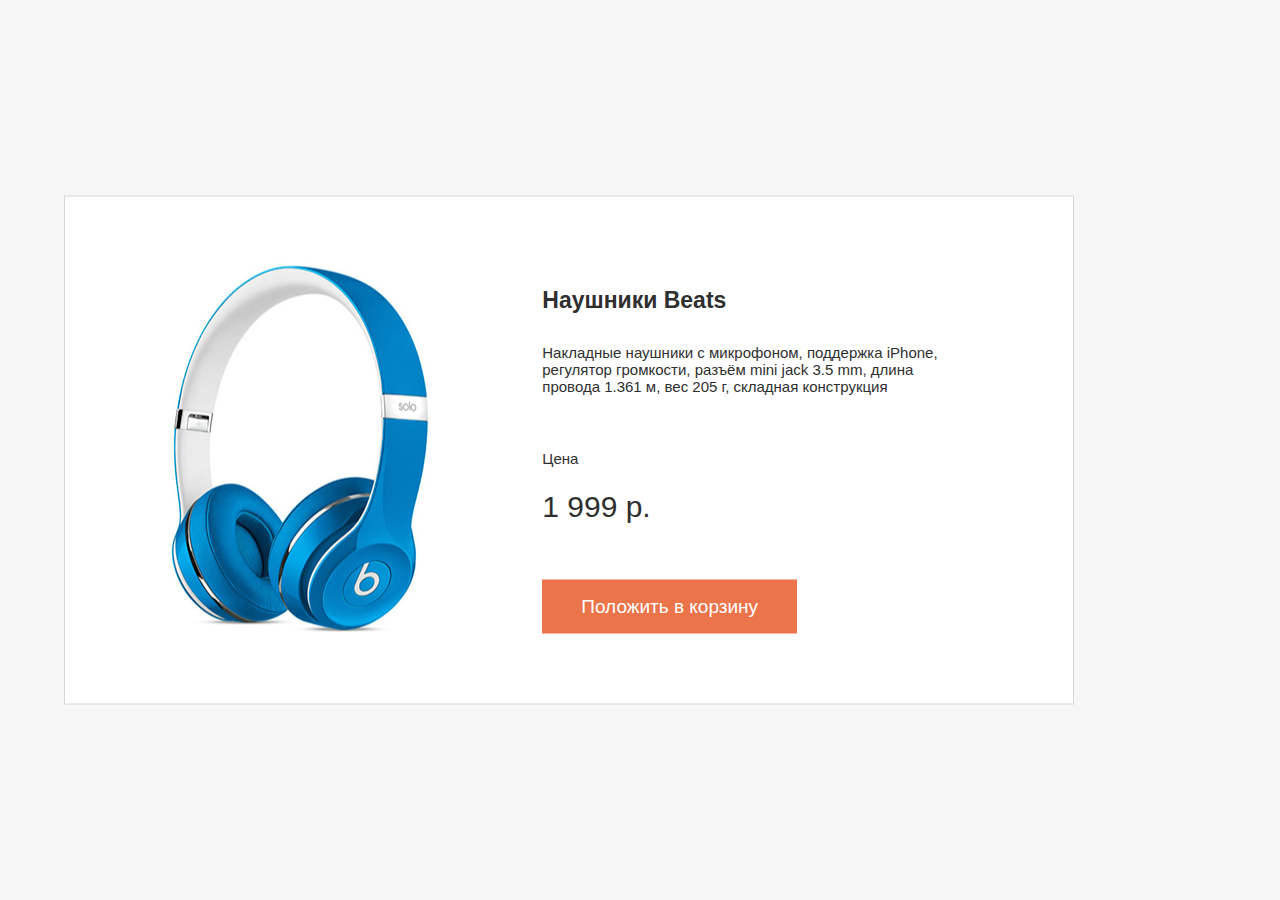
<file: lesson-6/index.html>
<!DOCTYPE html>
<html lang="ru">

<head>
  <meta charset="UTF-8">
  <meta name="viewport" content="width=device-width, initial-scale=1.0">
  <meta http-equiv="X-UA-Compatible" content="ie=edge">
  <link rel="stylesheet" href="src/css/style.css">
  <title>lesson-6</title>
</head>

<body>

  <div class="card-box">
    <div class="card-image inline-block">
      <img src="src/img/headphone.png" alt="" class="image">
    </div>
    <div class="card-content inline-block">
      <h2 class="card-title">Наушники Beats</h2>
      <p class="card-text">Накладные наушники с микрофоном, поддержка iPhone, регулятор громкости, разъём mini jack 3.5
        mm, длина провода 1.361 м, вес 205 г, складная конструкция</p>
      <span class="price-title">Цена</span>
      <span class="price">1 999 р.</span>
      <button class="button">Положить в корзину</button>
    </div>
  </div>

</body>

</html>
</file>
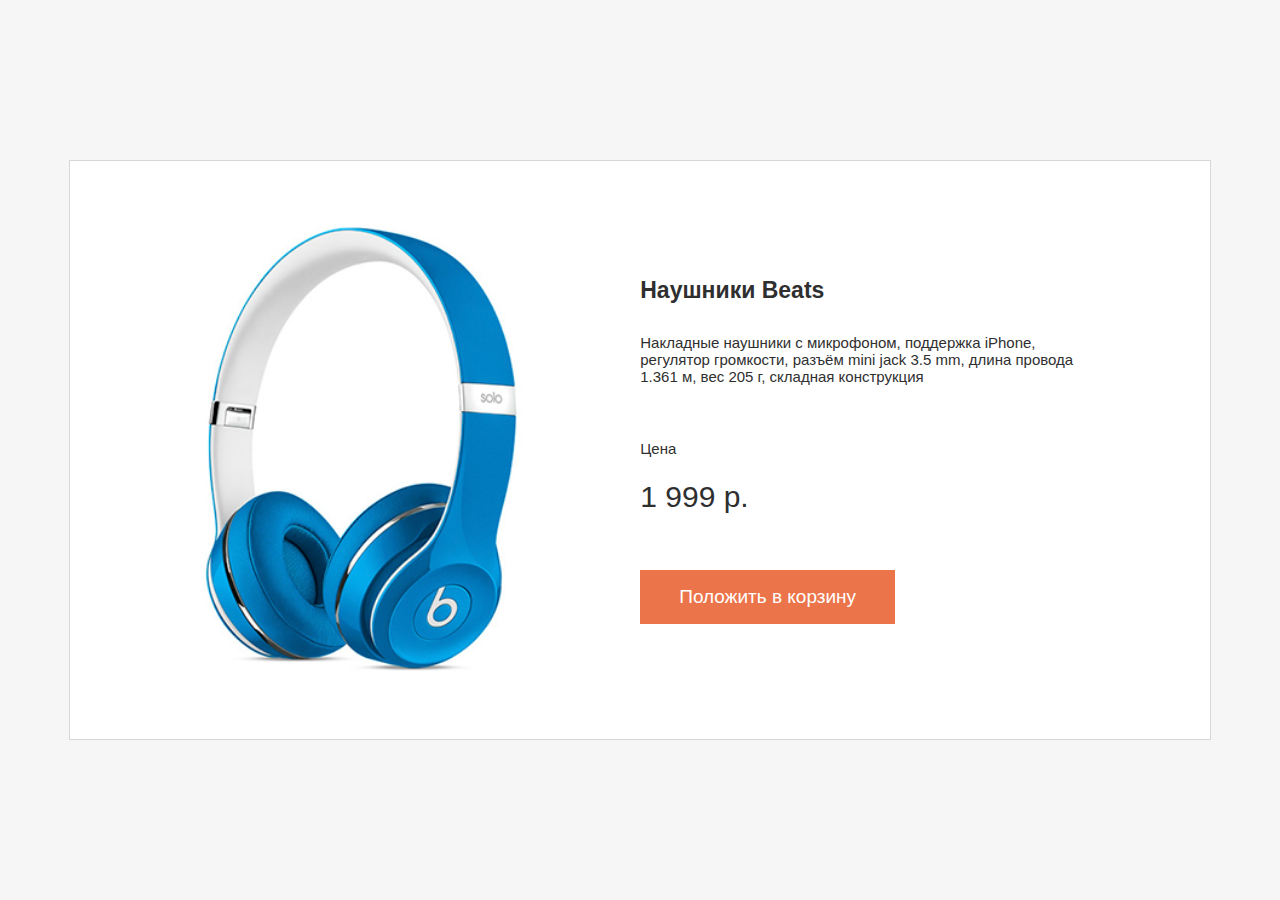
<file: lesson-12-additional-task/src/index.html>
<!DOCTYPE html>
<html lang="ru">

<head>
  <meta charset="UTF-8">
  <meta name="viewport" content="width=device-width, initial-scale=1.0">
  <meta http-equiv="X-UA-Compatible" content="ie=edge">
  <link rel="stylesheet" href="css/style.css">
  <title>Lesson-12-additional-task</title>
</head>

<body>
  <div class="card-box">
    <div class="card-image card__block">
      <img src="../src/img/headphone.png" alt="Наушники Beats" class="image">
    </div>
    <div class="card-content card__block">
      <h2 class="card-title">Наушники Beats</h2>
      <p class="card-text">Накладные наушники с микрофоном, поддержка iPhone, регулятор громкости, разъём mini jack 3.5
        mm, длина провода 1.361 м, вес 205 г, складная конструкция</p>
      <span class="price-title">Цена</span>
      <span class="price">1 999 р.</span>
      <button class="button">Положить в корзину</button>
    </div>
  </div>
</body>

</html>
</file>
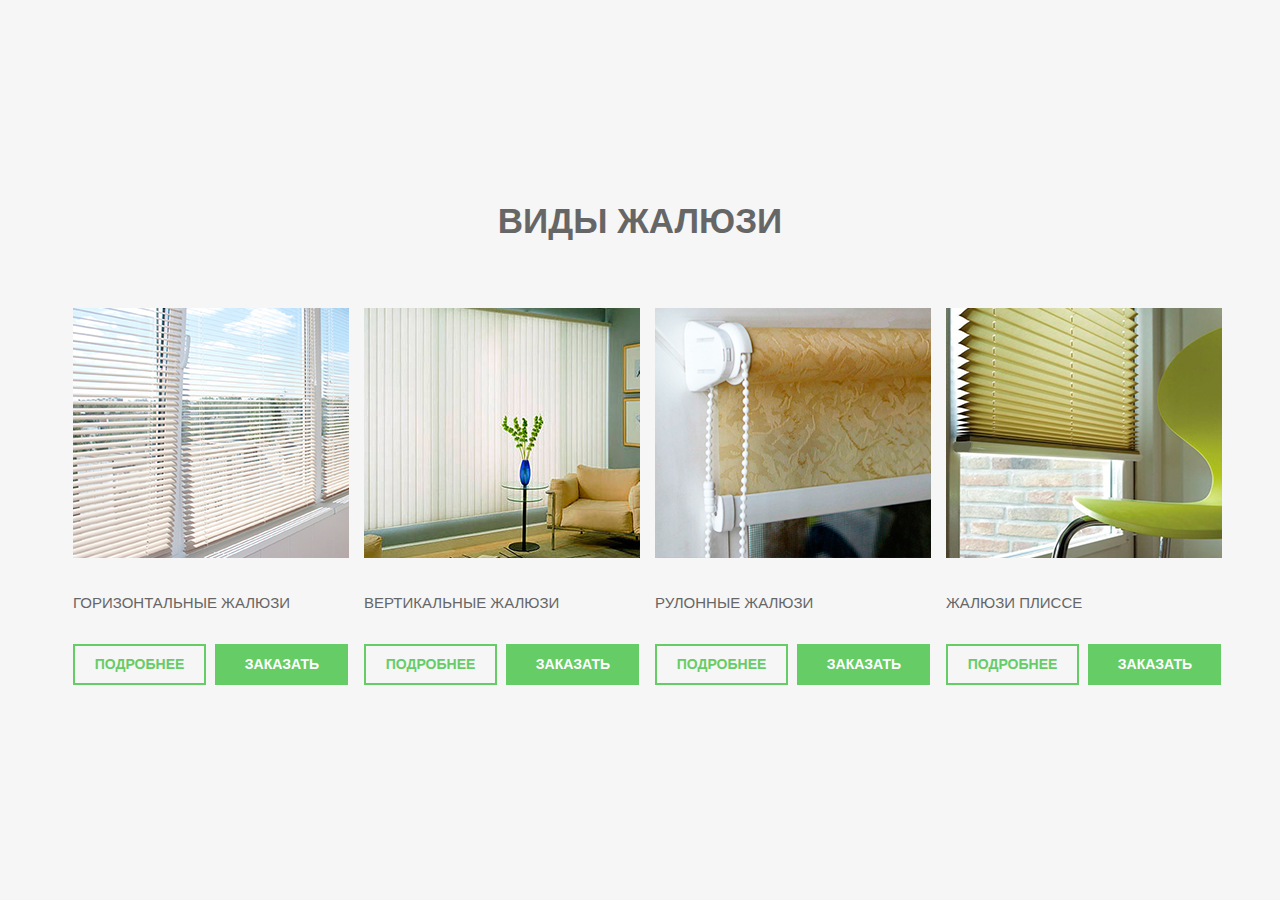
<file: lesson-14-BEM1.0/src/index.html>
<!DOCTYPE html>
<html lang="ru">

<head>
  <meta charset="UTF-8">
  <meta name="viewport" content="width=device-width, initial-scale=1.0">
  <meta http-equiv="X-UA-Compatible" content="ie=edge">
  <link rel="stylesheet" href="../src/css/style.css">
  <title>Виды жалюзи</title>
</head>

<body>
  <section class="blouses">
    <div class="container">
      <h1 class="blouses_title">Виды жалюзи</h1>
      <div class="blouses-block">
        <div class="blouses-block__card">
          <div class="blouses-card__image">
            <img src="../src/img/image-1.png" alt="">
          </div>
          <h3 class="blouses-card__title">Горизонтальные жалюзи</h3>
          <div class="blouses-button">
            <button class="blouses-button__btn blouses-button__light ">подробнее</button>
            <button class="blouses-button__btn blouses-button__pimary">заказать</button>
          </div>
        </div>
        <div class="blouses-block__card">
          <div class="blouses-card__image">
            <img src="../src/img/image-2.png" alt="">
          </div>
          <h3 class="blouses-card__title">вертикальные жалюзи</h3>
          <div class="blouses-button">
            <button class="blouses-button__btn blouses-button__light ">подробнее</button>
            <button class="blouses-button__btn blouses-button__pimary">заказать</button>
          </div>
        </div>
        <div class="blouses-block__card">
          <div class="blouses-card__image">
            <img src="../src/img/image-3.png" alt="">
          </div>
          <h3 class="blouses-card__title">рулонные жалюзи</h3>
          <div class="blouses-button">
            <button class="blouses-button__btn blouses-button__light ">подробнее</button>
            <button class="blouses-button__btn blouses-button__pimary">заказать</button>
          </div>
        </div>
        <div class="blouses-block__card">
          <div class="blouses-card__image">
            <img src="../src/img/image-4.png" alt="">
          </div>
          <h3 class="blouses-card__title">жалюзи плиссе</h3>
          <div class="blouses-button">
            <button class="blouses-button__btn blouses-button__light ">подробнее</button>
            <button class="blouses-button__btn blouses-button__pimary">заказать</button>
          </div>
        </div>
      </div>
    </div>
  </section>
</body>

</html>
</file>
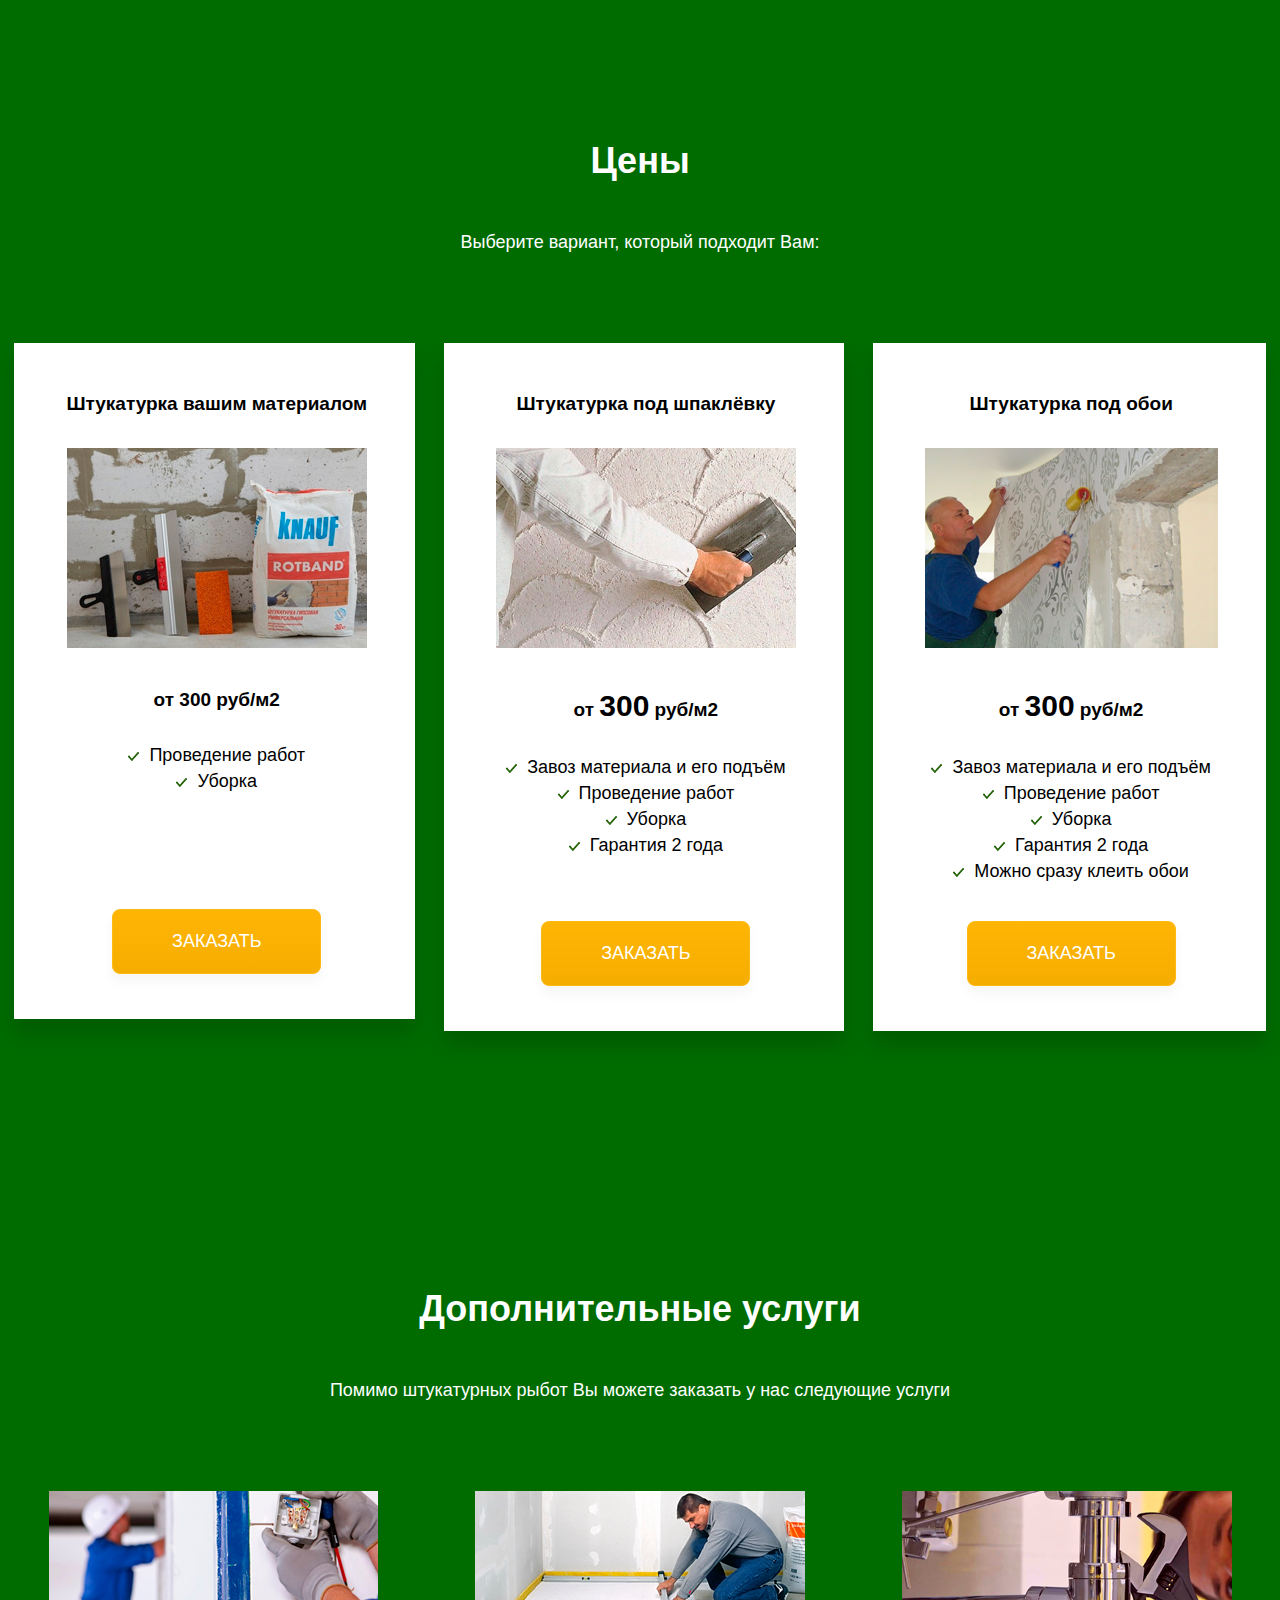
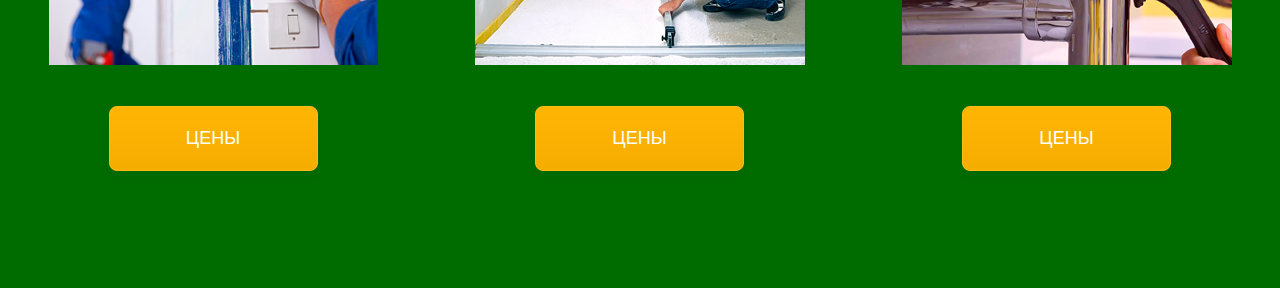
<file: lesson-14-BEM1.1/src/index.html>
<!DOCTYPE html>
<html lang="ru">

<head>
  <meta charset="UTF-8">
  <meta name="viewport" content="width=device-width, initial-scale=1.0">
  <meta http-equiv="X-UA-Compatible" content="ie=edge">
  <link rel="stylesheet" href="css/style.css">
  <title>Lesson-14-BEM1.1</title>
</head>

<body>
  <section class="section work">
    <div class="container">
      <h2 class="section-heading">
        <span class="section-heading__subtitle">Цены</span>
        <span class="section-heading__title">Выберите вариант, который подходит Вам:</span>
      </h2>
      <div class="work-card">
        <div class="work-block work-block__padding">
          <div class="work-block__title">Штукатурка вашим материалом</div>
          <div class="work-block__image">
            <img src="../src/img/1.png" alt="">
          </div>
          <sapn class="work-block__price">от <span class="card-block__big">300</span> руб/м2</sapn>
          <ul class="work-list">
            <li class="work-list__item">
              <div class="work-list__text">
                <img class="work-list__image" src="../src/img/checked.png" alt="">
                Проведение работ
              </div>
            </li>
            <li class="work-list__item">
              <div class="work-list__text">
                <img class="work-list__image" src="../src/img/checked.png" alt="">
                Уборка
              </div>
            </li>
          </ul>
          <button class="work-block__button work-block__button_l">Заказать</button>
        </div>
        <div class="work-block work-block__padding">
          <div class="work-block__title">Штукатурка под шпаклёвку</div>
          <div class="work-block__image">
            <img src="../src/img/2.png" alt="">
          </div>
          <sapn class="work-block__price">от <span class="work-block__big">300</span> руб/м2</sapn>
          <ul class="work-list">
            <li class="work-list__item">
              <div class="work-list__text">
                <img class="work-list__image" src="../src/img/checked.png" alt="">
                Завоз материала и его подъём
              </div>
            </li>
            <li class="work-list__item">
              <div class="work-list__text">
                <img class="work-list__image" src="../src/img/checked.png" alt="">
                Проведение работ
              </div>
            </li>
            <li class="work-list__item">
              <div class="work-list__text">
                <img class="work-list__image" src="../src/img/checked.png" alt="">
                Уборка
              </div>
            </li>
            <li class="work-list__item">
              <div class="work-list__text">
                <img class="work-list__image" src="../src/img/checked.png" alt="">
                Гарантия 2 года
              </div>
            </li>
          </ul>
          <button class="work-block__button work-block__button_m">Заказать</button>
        </div>
        <div class="work-block work-block__padding">
          <div class="work-block__title">Штукатурка под обои</div>
          <div class="work-block__image">
            <img src="../src/img/3.png" alt="">
          </div>
          <sapn class="work-block__price">от <span class="work-block__big">300</span> руб/м2</sapn>
          <ul class="work-list">
            <li class="work-list__item">
              <div class="work-list__text">
                <img class="work-list__image" src="../src/img/checked.png" alt="">
                Завоз материала и его подъём
              </div>
            </li>
            <li class="work-list__item">
              <div class="work-list__text">
                <img class="work-list__image" src="../src/img/checked.png" alt="">
                Проведение работ
              </div>
            </li>
            <li class="work-list__item">
              <div class="work-list__text">
                <img class="work-list__image" src="../src/img/checked.png" alt="">
                Уборка
              </div>
            </li>
            <li class="work-list__item">
              <div class="work-list__text">
                <img class="work-list__image" src="../src/img/checked.png" alt="">
                Гарантия 2 года
              </div>
            </li>
            <li class="work-list__item">
              <div class="work-list__text">
                <img class="work-list__image" src="../src/img/checked.png" alt="">
                Можно сразу клеить обои
              </div>
            </li>
          </ul>
          <button class="work-block__button work-block__button_s">Заказать</button>
        </div>
      </div>
    </div>
  </section>

  <section class="section work">
    <div class="container">
      <h2 class="section-heading">
        <span class="section-heading__subtitle">Дополнительные услуги</span>
        <span class="section-heading__title">Помимо штукатурных рыбот Вы можете заказать у нас следующие услуги</span>
      </h2>

      <div class="work-card work-image">

        <div class="work-block work-image__item">
          <div class="work-block__image">
            <img src="../src/img/w1.png" alt="">
          </div>
          <button class="work-block__button">цены</button>
        </div>

        <div class="work-block work-image__item">

          <div class="work-block__image work-image__item">
            <img src="../src/img/w2.png" alt="">
          </div>
          <button class="work-block__button">цены</button>
        </div>

        <div class="work-block work-image__item">

          <div class="work-block__image">
            <img src="../src/img/w3.png" alt="">
          </div>

          <button class="work-block__button">цены</button>
        </div>
      </div>
    </div>
  </section>

</body>

</html>
</file>
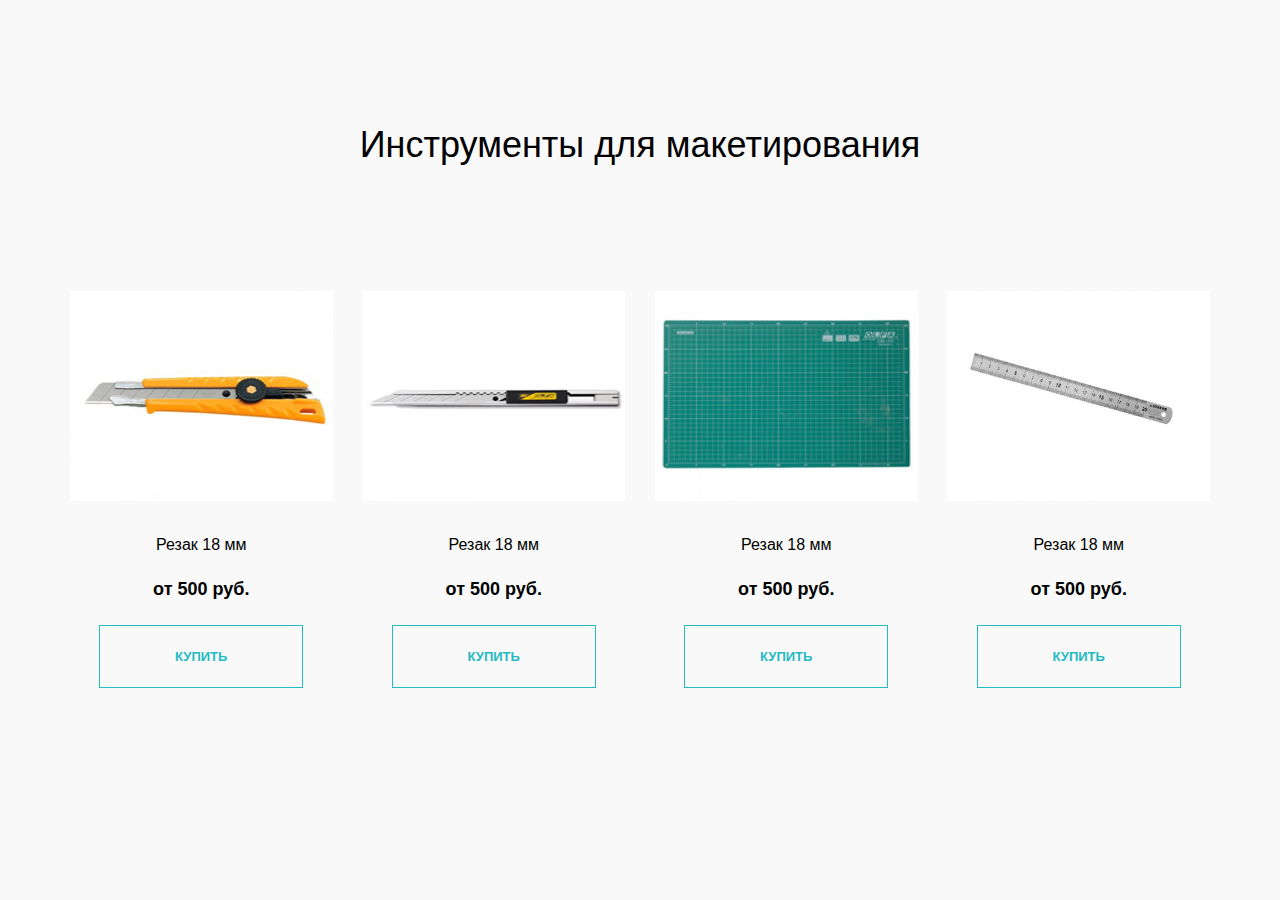
<file: lesson-7/src/index.html>
<!DOCTYPE html>
<html lang="ru">

<head>
  <meta charset="UTF-8">
  <meta name="viewport" content="width=device-width, initial-scale=1.0">
  <meta http-equiv="X-UA-Compatible" content="ie=edge">
  <link rel="stylesheet" href="css/style.css">
  <title>lesson-7</title>
</head>

<body>

  <div class="section">
    <div class="container">
      <h1 class="section-title">Инструменты для макетирования</h1>
      <div class="wrap-tools">
        <div class="tools-card">
          <div class="card-imaga">
            <img src="img/1.png" alt="" class="image">
          </div>
          <div class="card-content">
            <div class="card-title">Резак 18 мм</div>
            <div class="card-prise">от 500 руб.</div>
            <button class="button">купить</button>
          </div>
        </div>
        <div class="tools-card">
          <div class="card-imaga">
            <img src="img/2.png" alt="" class="image">
          </div>
          <div class="card-content">
            <div class="card-title">Резак 18 мм</div>
            <div class="card-prise">от 500 руб.</div>
            <button class="button">купить</button>
          </div>
        </div>
        <div class="tools-card">
          <div class="card-imaga">
            <img src="img/3.png" alt="" class="image">
          </div>
          <div class="card-content">
            <div class="card-title">Резак 18 мм</div>
            <div class="card-prise">от 500 руб.</div>
            <button class="button">купить</button>
          </div>
        </div>
        <div class="tools-card">
          <div class="card-imaga">
            <img src="img/4.png" alt="" class="image">
          </div>
          <div class="card-content">
            <div class="card-title">Резак 18 мм</div>
            <div   class="card-prise">от 500 руб.</div>
            <button class="button">купить</button>
          </div>
        </div>
      </div>
    </div>
  </div>

</body>

</html>
</file>
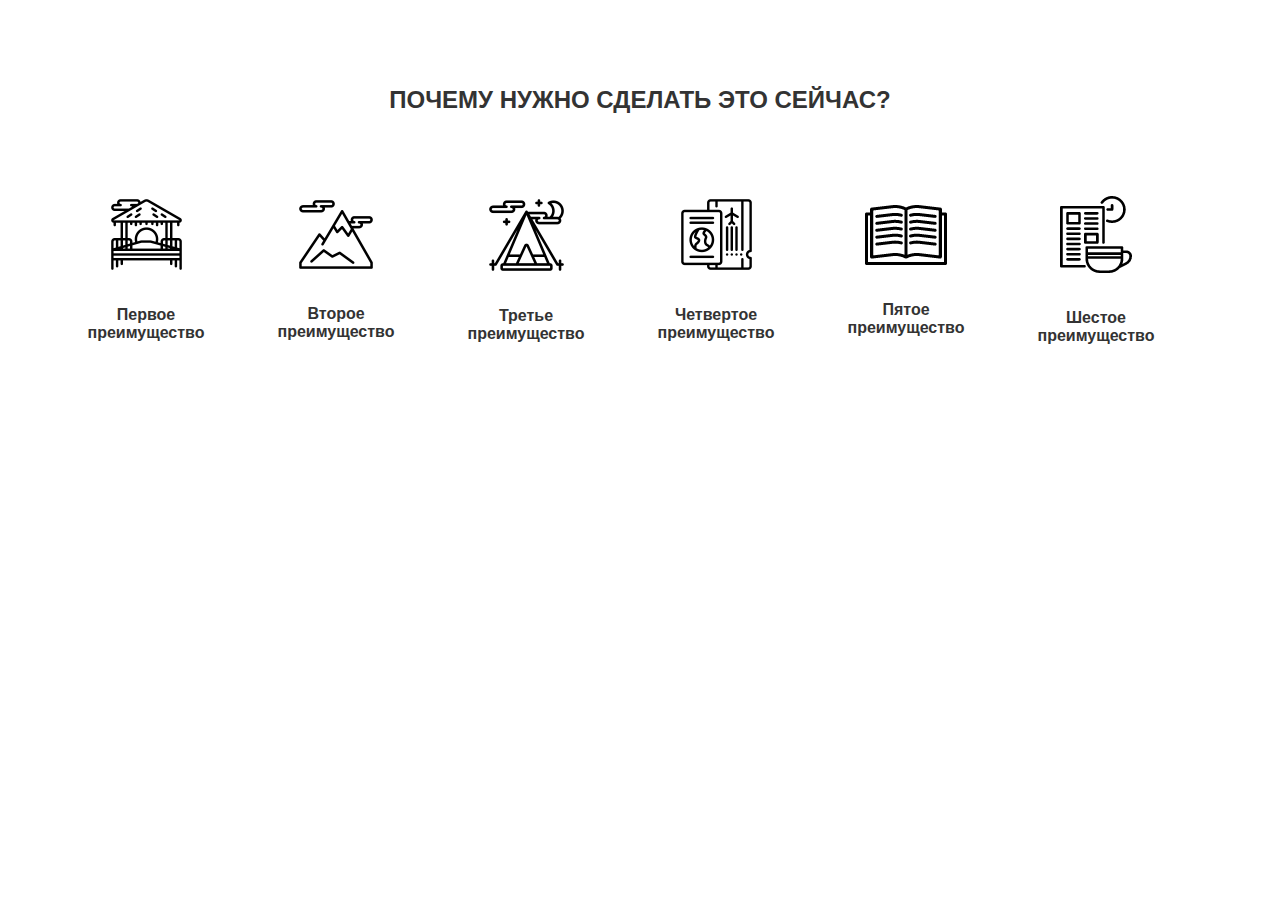
<file: lesson-9-bootstrap4/src/index.html>
<!doctype html>
<html lang="ru">

<head>
  <!-- Required meta tags -->
  <meta charset="utf-8">
  <meta name="viewport" content="width=device-width, initial-scale=1, shrink-to-fit=no">

  <!-- Bootstrap CSS -->
  <link rel="stylesheet" href="css/bootstrap-grid.min.css">

  <link rel="stylesheet" href="css/style.css">

  <title>lesson-9-bootstrap</title>
</head>

<body>
  <div class="container">
    <h1 class="title">Почему нужно сделать это сейчас?</h1>
    <div class="row d-flex justify-content-between align-items-center">
      <div class="col-12 col-md-6 col-lg-4 col-xl-2">
        <div class="content">
          <img src="img/header-img/1.png" alt="" class="image">
          <p class="content-text">Первое
            преимущество</p>
        </div>
      </div>
      <div class="col-12 col-md-6 col-lg-4 col-xl-2">
        <div class="content">
          <img src="img/header-img/2.png" alt="" class="image">
          <p class="content-text">Второе
            преимущество</p>
        </div>
      </div>
      <div class="col-12 col-md-6 col-lg-4 col-xl-2">
        <div class="content">
          <img src="img/header-img/3.png" alt="" class="image">
          <p class="content-text">Третье
            преимущество</p>
        </div>
      </div>
      <div class="col-12 col-md-6 col-lg-4 col-xl-2">
        <div class="content">
          <img src="img/header-img/4.png" alt="" class="image">
          <p class="content-text">Четвертое
            преимущество</p>
        </div>
      </div>
      <div class="col-12 col-md-6 col-lg-4 col-xl-2">
        <div class="content">
          <img src="img/header-img/5.png" alt="" class="image">
          <p class="content-text">Пятое
            преимущество</p>
        </div>
      </div>
      <div class="col-12 col-md-6 col-lg-4 col-xl-2">
        <div class="content">
          <img src="img/header-img/6.png" alt="" class="image">
          <p class="content-text">Шестое
            преимущество</p>
        </div>
      </div>
    </div>
  </div>
</body>

</html>
</file>
<file: lesson-6/src/css/style.css>
* {
  box-sizing: border-box;
}

body {
  margin: 0;
  font-family: sans-serif;
  background: #f6f6f6;
  color: #2f2f2f;
}

.card-box {
  position: absolute;
  top: 50%;
  left: 5%;
  max-width: 1010px;
  transform: translate(0, -50%);
  padding: 64px 93px 64px 48px;
  background: #ffffff;
  border: 1px solid #d7d7d7;
}

.inline-block {
  display: inline-block;
  vertical-align: middle;
  width: 49%;
}

.card-title {
  margin-bottom: 30px;
  font-weight: bold;
  font-size: 23px;
}

.card-text {
  margin-bottom: 55px;
  font-size: 15px;
  font-weight: 400;
}

.price-title {
  display: block;
  margin-bottom: 23px;
  font-size: 15px;
  font-weight: 400;
}

.price {
  display: block;
  margin-bottom: 56px;
  font-size: 30px;
  font-weight: 400;
}

.button {
  display: inline-block;
  padding: 16px 39px;
  font-size: 19px;
  font-weight: 400;
  border: none;
  background-color: #ec744a;
  color: #ffffff;
}
</file>
<file: lesson-12-additional-task/src/css/style.css>
body {
  display: -webkit-box;
  display: -ms-flexbox;
  display: flex;
  -webkit-box-pack: center;
      -ms-flex-pack: center;
          justify-content: center;
  -webkit-box-align: center;
      -ms-flex-align: center;
          align-items: center;
  margin: 0;
  padding: 0;
  height: 100vh;
  font-family: sans-serif;
  color: #2f2f2f;
  background: #f6f6f6;
}

.image {
  width: 100%;
}

.card-box {
  display: -webkit-box;
  display: -ms-flexbox;
  display: flex;
  -ms-flex-pack: distribute;
      justify-content: space-around;
  -webkit-box-align: center;
      -ms-flex-align: center;
          align-items: center;
  max-width: 1010px;
  padding: 60px 90px 60px 40px;
  border: 1px solid #d7d7d7;
  background-color: #ffffff;
}

.card-content {
  display: -webkit-box;
  display: -ms-flexbox;
  display: flex;
  -webkit-box-orient: vertical;
  -webkit-box-direction: normal;
      -ms-flex-direction: column;
          flex-direction: column;
  -webkit-box-pack: center;
      -ms-flex-pack: center;
          justify-content: center;
  -webkit-box-align: start;
      -ms-flex-align: start;
          align-items: flex-start;
}

.card-title {
  margin: 0;
  margin-bottom: 30px;
  font-size: 23px;
  font-weight: bold;
}

.card-text {
  margin: 0;
  margin-bottom: 55px;
  font-size: 15px;
  font-weight: 400;
}

.card__block {
  width: 45%;
}

.price {
  margin-bottom: 56px;
  font-size: 30px;
  font-weight: 400;
}

.price-title {
  margin-bottom: 23px;
  font-size: 15px;
  font-weight: 400;
}

.button {
  padding: 16px 39px;
  font-size: 19px;
  font-weight: 400;
  color: #ffffff;
  background-color: #ec744a;
  border-style: none;
}

@media (max-width: 720px) {
  .card-image {
    margin-bottom: 60px;
  }
  .card-box {
    -webkit-box-orient: vertical;
    -webkit-box-direction: normal;
        -ms-flex-direction: column;
            flex-direction: column;
    padding: 25px;
  }
  .card-content {
    width: 100%;
  }
}
/*# sourceMappingURL=style.css.map */
</file>
<file: lesson-14-BEM1.0/src/css/style.css>
*, *::after, *::before {
  -webkit-box-sizing: border-box;
          box-sizing: border-box;
  outline: none;
}

body {
  display: -webkit-box;
  display: -ms-flexbox;
  display: flex;
  -webkit-box-pack: center;
      -ms-flex-pack: center;
          justify-content: center;
  -webkit-box-align: center;
      -ms-flex-align: center;
          align-items: center;
  padding: 0;
  margin: 0;
  font-family: sans-serif;
  background: #f6f6f6;
  height: 100vh;
}

img {
  max-width: 100%;
}

.container {
  max-width: 1176px;
  margin: auto;
}

.blouses_title {
  text-align: center;
  margin-bottom: 75px;
  color: #666666;
  font-size: 35px;
  font-weight: 700;
  line-height: 25px;
  text-transform: uppercase;
}

.blouses-block {
  display: -webkit-box;
  display: -ms-flexbox;
  display: flex;
  -webkit-box-pack: justify;
      -ms-flex-pack: justify;
          justify-content: space-between;
  -webkit-box-align: center;
      -ms-flex-align: center;
          align-items: center;
  -ms-flex-wrap: wrap;
      flex-wrap: wrap;
}

.blouses-block__card {
  margin-left: 15px;
  margin-bottom: 30px;
}

.blouses-card {
  display: -webkit-box;
  display: -ms-flexbox;
  display: flex;
  -webkit-box-orient: vertical;
  -webkit-box-direction: normal;
      -ms-flex-direction: column;
          flex-direction: column;
  -webkit-box-pack: center;
      -ms-flex-pack: center;
          justify-content: center;
  max-width: 276px;
  -webkit-box-align: center;
      -ms-flex-align: center;
          align-items: center;
}

.blouses-card:last-first {
  margin-left: 0;
}

.blouses-card__image {
  margin-bottom: 30px;
}

.blouses-card__title {
  margin: 0;
  margin-bottom: 30px;
  font-size: 15px;
  font-weight: 500;
  line-height: 22px;
  color: #666666;
  text-transform: uppercase;
}

.blouses-button__btn {
  width: 133px;
  height: 41px;
  font-size: 14px;
  margin-right: 5px;
  font-weight: 700;
  line-height: 25px;
  text-transform: uppercase;
  cursor: pointer;
}

.blouses-button__btn:last-child {
  margin-right: 0;
}

.blouses-button__light {
  color: #66cc66;
  background: none;
  border: 2px solid #66cc66;
}

.blouses-button__pimary {
  color: #ffffff;
  border: 2px solid #66cc66;
  background-color: #66cc66;
}
/*# sourceMappingURL=style.css.map */
</file>
<file: lesson-14-BEM1.1/src/css/style.css>
*, *::after, *::before {
  -webkit-box-sizing: border-box;
          box-sizing: border-box;
  outline: none;
}

body {
  padding: 0;
  margin: 0;
  font-family: sans-serif;
  background: #006c00;
}

img {
  max-width: 100%;
}

.container {
  max-width: 1288px;
  margin: auto;
}

.section {
  padding: 120px  0 117px;
}

.section-heading {
  text-align: center;
  color: #ffffff;
}

.section-heading__subtitle {
  display: block;
  margin-bottom: 50px;
  font-size: 36px;
  font-weight: 700;
}

.section-heading__title {
  display: block;
  font-size: 18px;
  font-weight: 400;
  margin-bottom: 90px;
}

.work-card {
  display: -webkit-box;
  display: -ms-flexbox;
  display: flex;
  -ms-flex-pack: distribute;
      justify-content: space-around;
  -webkit-box-align: start;
      -ms-flex-align: start;
          align-items: flex-start;
  -ms-flex-wrap: wrap;
      flex-wrap: wrap;
}

.work-block {
  display: -webkit-box;
  display: -ms-flexbox;
  display: flex;
  -webkit-box-orient: vertical;
  -webkit-box-direction: normal;
      -ms-flex-direction: column;
          flex-direction: column;
  -webkit-box-pack: center;
      -ms-flex-pack: center;
          justify-content: center;
  -webkit-box-align: center;
      -ms-flex-align: center;
          align-items: center;
  background: #ffffff;
  -webkit-box-shadow: 0 14px 21px rgba(0, 0, 0, 0.17);
          box-shadow: 0 14px 21px rgba(0, 0, 0, 0.17);
}

.work-block__padding {
  padding: 50px 48px 45px 52px;
}

.work-block__title {
  margin-bottom: 33px;
  font-size: 19px;
  font-weight: 700;
}

.work-block__image {
  margin-bottom: 37px;
}

.work-block__price {
  margin-bottom: 34px;
  font-size: 19px;
  font-weight: 700;
}

.work-block__big {
  font-size: 30px;
}

.work-block__button {
  cursor: pointer;
  width: 209px;
  height: 65px;
  font-size: 18px;
  font-weight: 400;
  color: #ffffff;
  text-transform: uppercase;
  -webkit-box-shadow: 0 8px 13px rgba(0, 0, 0, 0.04);
          box-shadow: 0 8px 13px rgba(0, 0, 0, 0.04);
  border-radius: 8px;
  border: 1px solid #ffba15;
  background-color: #ffb504;
  background-image: -webkit-gradient(linear, left bottom, left top, from(#f5ad00), to(#ffb504));
  background-image: linear-gradient(to top, #f5ad00 0%, #ffb504 100%);
}

.work-block__button_l {
  margin-top: 112px;
}

.work-block__button_m {
  margin-top: 60px;
}

.work-block__button_s {
  margin-top: 34px;
}

.work-list {
  padding: 0;
  margin: 0;
  list-style: none;
  text-align: center;
}

.work-list__item {
  margin-bottom: 5px;
  font-size: 18px;
  font-weight: 400;
}

.work-list__image {
  margin-right: 5px;
}

.work-image__item {
  padding: 0;
  background: transparent;
  -webkit-box-shadow: none;
          box-shadow: none;
}
/*# sourceMappingURL=style.css.map */
</file>
<file: lesson-7/src/css/style.css>
* {
  box-sizing: border-box;
}

body {
  margin: 0;
  font-family: sans-serif;
  background: #f9f9f9;
  color: #000000;
}

.container {
  max-width: 1170px;
  margin: auto;
}

.section {
  padding: 100px 0;
}

.section-title {
  margin-bottom: 125px;
  text-align: center;
  font-size: 36px;
  font-weight: 400;
}

.wrap-tools {
  display: flex;
  justify-content: space-around;
  align-items: center;
  flex-wrap: wrap;
}

.tools-card {
  margin-bottom: 30px;
}

.card-imaga {
  display: flex;
  align-items: stretch;
  width: 263px;
  height: 210px;
  margin-bottom: 35px;
  background: #ffffff;
}

.image {
  width: 100%;
}

.card-content {
  display: flex;
  flex-direction: column;
  align-items: center;
}

.card-title {
  margin-bottom: 25px;
  font-size: 16px;
  font-weight: 300;
}

.card-prise {
  margin-bottom: 25px;
  font-size: 18px;
  font-weight: 700;
}

.button {
  padding: 23px 75px;
  color: #23bac1;
  text-transform: uppercase;
  font-weight: 700;
  font-size: 13px;
  border: 1px solid #23bac1;
  background: none;
}
</file>
<file: lesson-9-bootstrap4/src/css/style.css>
body {
  margin: 0;
  padding: 70px;
  color: #333333;
  font-family: sans-serif;
}

.title {
  margin-bottom: 82px;
  text-align: center;
  font-size: 24px;
  font-weight: 700;
  text-transform: uppercase;
}

.content {
  display: flex;
  flex-direction: column;
  justify-content: center;
  align-items: center;
  text-align: center;
  max-width: 122px;
}

.image {
  margin-bottom: 20px;
}

.content-text {
  font-size: 16px;
  font-weight: 700;
}
</file>
